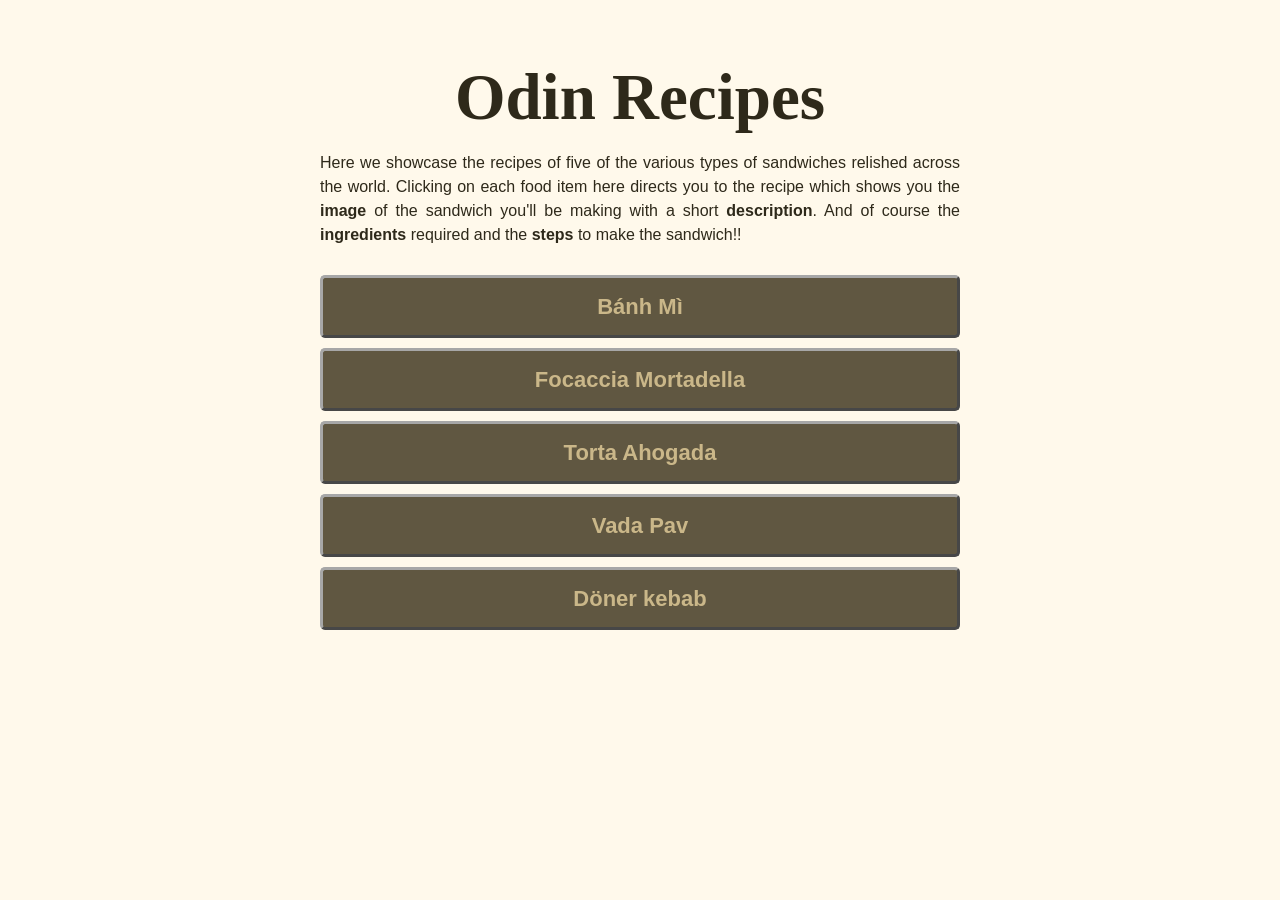
<file: index.html>
<!DOCTYPE html>
<html lang="en">
    <head>
        <meta charset="UTF-8">
        <title>Odin Recipes</title>
        <link rel="stylesheet" href="style.css">
    </head>
    <body class="vessel">
        <h1 class="heading">Odin Recipes</h1>
        <p class="guide">Here we showcase the recipes of five of the various types of sandwiches relished across the world. 
Clicking on each food item here directs you to the recipe which shows you the <span class="highlight">image</span> of the sandwich you'll be making with a short <span class="highlight">description</span>. And of course the <span class="highlight">ingredients</span> required and the <span class="highlight">steps</span> to make the sandwich!!</p>
        <ul class="bullet">
            <li class="recipe-container"><a class="button spec1" href="recipes/banh-mi.html">Bánh Mì</a></li>
            <li class="recipe-container"><a class="button spec2" href="recipes/focaccia-mortadella.html">Focaccia Mortadella</a></li>
            <li class="recipe-container"><a class="button spec3" href="recipes/torta-ahogada.html">Torta Ahogada</a></li>
            <li class="recipe-container"><a class="button spec4" href="recipes/vada-pav.html">Vada Pav</a></li>
            <li class="recipe-container"><a class="button spec5" href="recipes/doner-kebab.html">Döner kebab</a></li>
        </ul>
    </body>
</html>
</file>
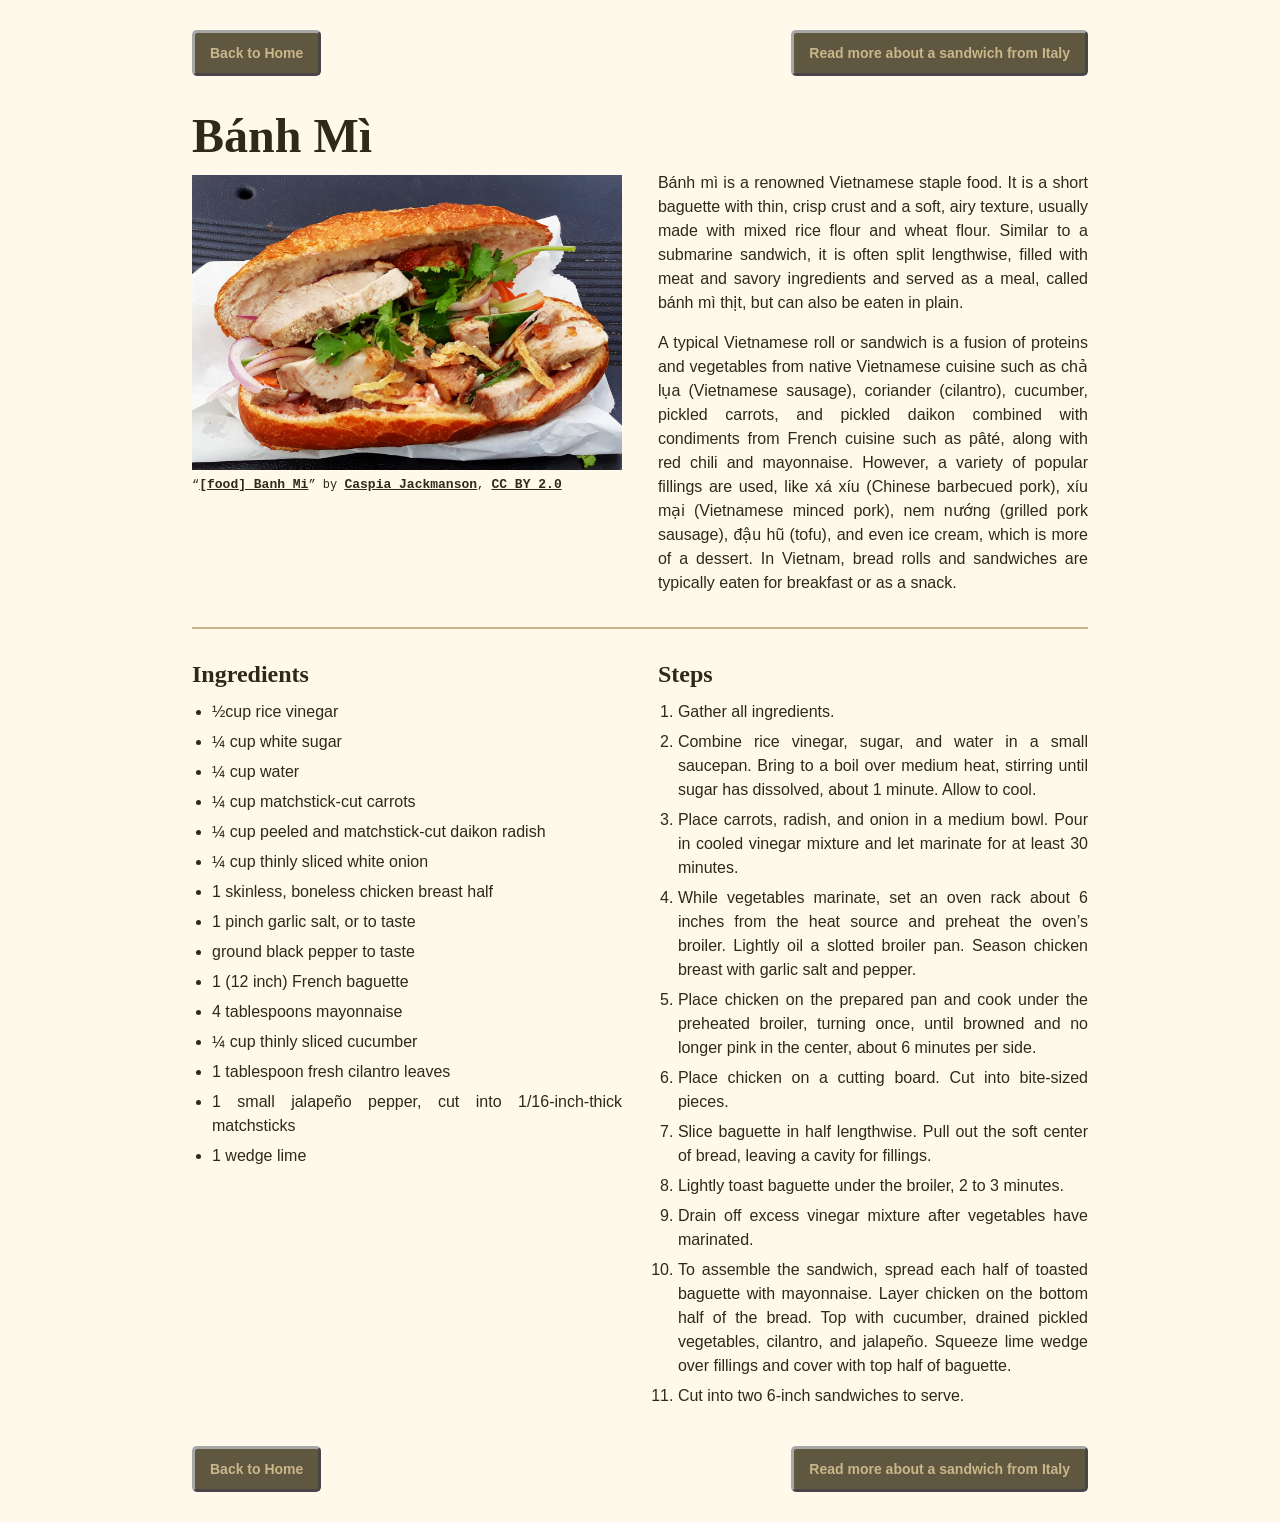
<file: recipes/banh-mi.html>
<!DOCTYPE html>
<html lang="en">
    <head>
        <meta charset="UTF-8">
        <title>Bánh Mì</title>
        <link rel="stylesheet" href="../style.css">
    </head>
    <body>
        <div><a href="../index.html" class="button banh">Back to Home</a><a href="focaccia-mortadella.html" class="button">Read more about a sandwich from Italy</a></div>
        <div class="hero">
            <span class="photo-box">
                <h1>Bánh Mì</h1>
                <img width="2928" height="2008" class="image" src="../images/banh-mi.jpg" alt="It is a Vietnamese baguette with pate, mayonnaise, carrot, cucumber, fresh red onion, roast pork with crackling, coriander, hoi sin sauce, shop-made fried onions and fresh chilli.">
                <div><span class="attribution-text">“</span><a class="attribution-link" href="https://www.flickr.com/photos/djackmanson/48210084217" title="[food] Banh Mi">[food] Banh Mi</a><span class="attribution-text">” by </span><a class="attribution-link" href="https://www.flickr.com/photos/djackmanson/">Caspia Jackmanson</a><span class="attribution-text">, </span><a class="attribution-link" href="https://creativecommons.org/licenses/by/2.0/deed.en" rel="license noopener noreferrer">CC BY 2.0</a></div>
            </span><span class="description-box">
                <p class="p1">Bánh mì is a renowned Vietnamese staple food. It is a short baguette with thin, crisp crust and a soft, airy texture, usually made with mixed rice flour and wheat flour. Similar to a submarine sandwich, it is often split lengthwise, filled with meat and savory ingredients and served as a meal, called bánh mì thịt, but can also be eaten in plain.</p>
                <p>A typical Vietnamese roll or sandwich is a fusion of proteins and vegetables from native Vietnamese cuisine such as chả lụa (Vietnamese sausage), coriander (cilantro), cucumber, pickled carrots, and pickled daikon combined with condiments from French cuisine such as pâté, along with red chili and mayonnaise. However, a variety of popular fillings are used, like xá xíu (Chinese barbecued pork), xíu mại (Vietnamese minced pork), nem nướng (grilled pork sausage), đậu hũ (tofu), and even ice cream, which is more of a dessert. In Vietnam, bread rolls and sandwiches are typically eaten for breakfast or as a snack.</p>
            </span>
        </div>
        <div class="ingresteps-box">
            <span class="ingredients-box">
            <h2>Ingredients</h2>
            <ul>
                <li>½cup rice vinegar</li>
                <li>¼ cup white sugar</li>
                <li>¼ cup water</li>
                <li>¼ cup matchstick-cut carrots</li>
                <li>¼ cup peeled and matchstick-cut daikon radish</li>
                <li>¼ cup thinly sliced white onion</li>
                <li>1 skinless, boneless chicken breast half</li>
                <li>1 pinch garlic salt, or to taste</li>
                <li>ground black pepper to taste</li>
                <li>1 (12 inch) French baguette</li>
                <li>4 tablespoons mayonnaise</li>
                <li>¼ cup thinly sliced cucumber</li>
                <li>1 tablespoon fresh cilantro leaves</li>
                <li>1 small jalapeño pepper, cut into 1/16-inch-thick matchsticks</li>
                <li>1 wedge lime</li>
            </ul>
            </span><span class="steps-box">
            <h2>Steps</h2>
            <ol>
                <li>Gather all ingredients.</li>
                <li>Combine rice vinegar, sugar, and water in a small saucepan. Bring to a boil over medium heat, stirring until sugar has dissolved, about 1 minute. Allow to cool.</li>
                <li>Place carrots, radish, and onion in a medium bowl. Pour in cooled vinegar mixture and let marinate for at least 30 minutes.</li>
                <li>While vegetables marinate, set an oven rack about 6 inches from the heat source and preheat the oven’s broiler. Lightly oil a slotted broiler pan. Season chicken breast with garlic salt and pepper.</li>
                <li>Place chicken on the prepared pan and cook under the preheated broiler, turning once, until browned and no longer pink in the center, about 6 minutes per side.</li>
                <li>Place chicken on a cutting board. Cut into bite-sized pieces.</li>
                <li>Slice baguette in half lengthwise. Pull out the soft center of bread, leaving a cavity for fillings.</li>
                <li>Lightly toast baguette under the broiler, 2 to 3 minutes.</li>
                <li>Drain off excess vinegar mixture after vegetables have marinated.</li>
                <li>To assemble the sandwich, spread each half of toasted baguette with mayonnaise. Layer chicken on the bottom half of the bread. Top with cucumber, drained pickled vegetables, cilantro, and jalapeño. Squeeze lime wedge over fillings and cover with top half of baguette.</li>
                <li>Cut into two 6-inch sandwiches to serve.</li>
            </ol>
            </span>
        </div>
        <div><a href="../index.html" class="button banh">Back to Home</a><a href="focaccia-mortadella.html" class="button">Read more about a sandwich from Italy</a></div>
    </body>
</html>
</file>
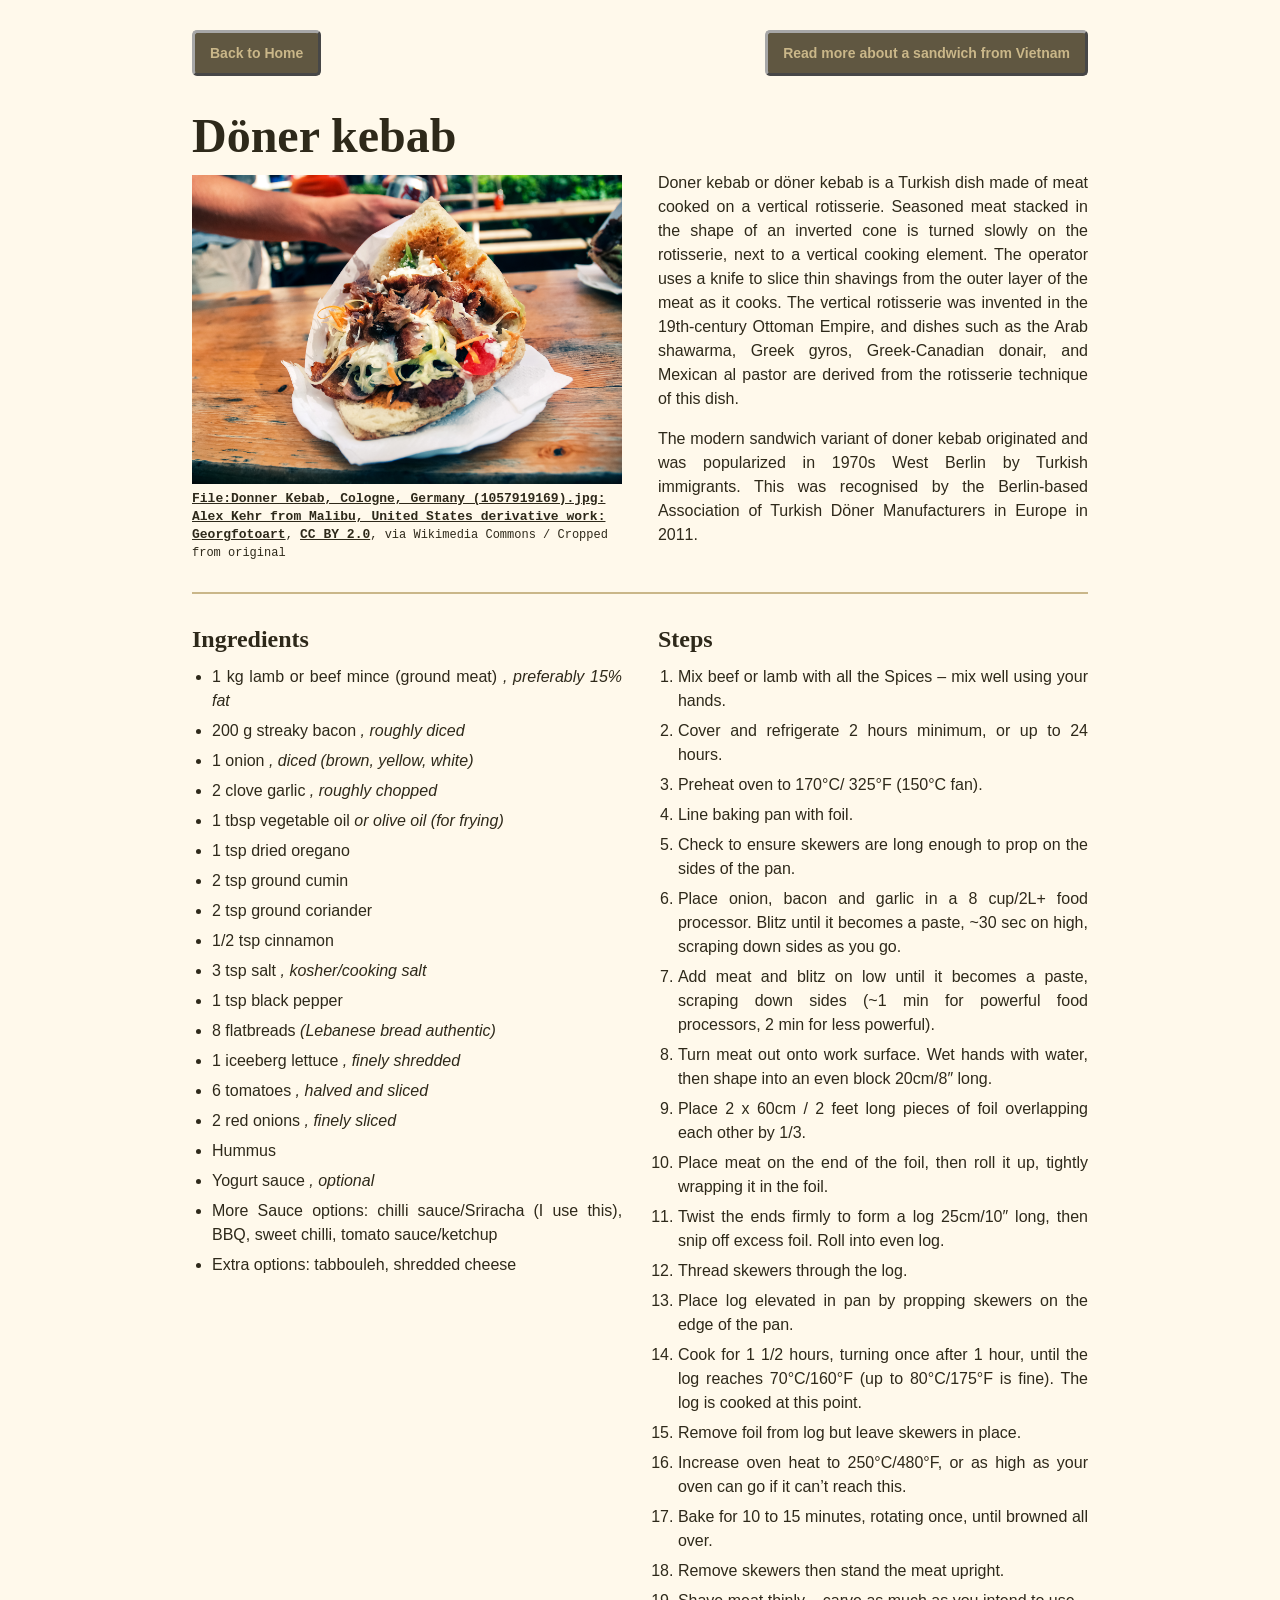
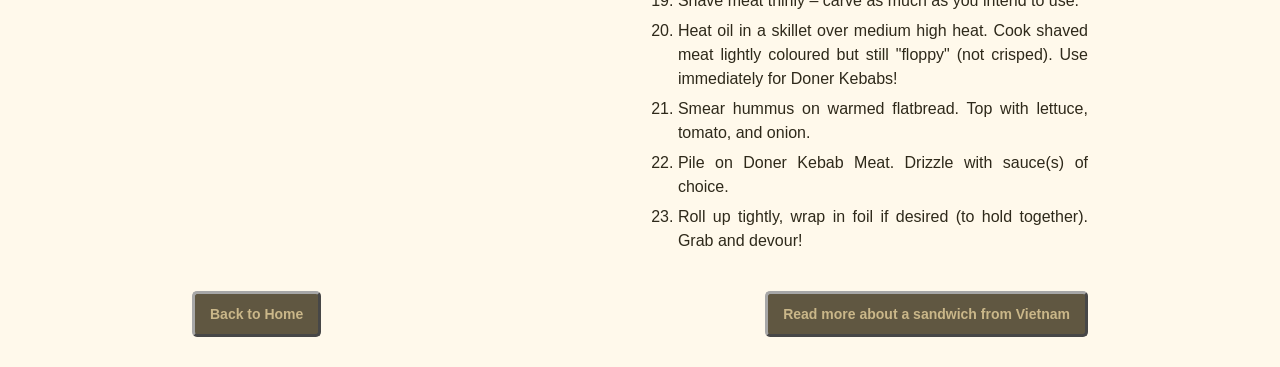
<file: recipes/doner-kebab.html>
<!DOCTYPE html>
<html lang="en">
    <head>
        <meta charset="UTF-8">
        <title>Döner kebab</title>
        <link rel="stylesheet" href="../style.css">
    </head>
    <body>
        <div><a href="../index.html" class="button doner">Back to Home</a><a href="banh-mi.html" class="button">Read more about a sandwich from Vietnam</a></div>
        <div class="hero">
            <span class="photo-box">
                <h1>Döner kebab</h1>
                <img width="3260" height="2339" class="image" src="../images/doner-kebab.jpg" alt="It is a delicacy which contains thinly sliced seasoned roasted juicy meat stuffed in Pita bread with Hummus, yogurt sauce, and pickled veggies">
                <div><a class="attribution-link" href="https://commons.wikimedia.org/wiki/File:Donner_Kebab,_Cologne,_Germany_(1057919169)_b.jpg">File:Donner Kebab, Cologne, Germany (1057919169).jpg: Alex Kehr from Malibu, United States derivative work: Georgfotoart</a><span class="attribution-text">, </span><a class="attribution-link" href="https://creativecommons.org/licenses/by/2.0">CC BY 2.0</a><span class="attribution-text">, via Wikimedia Commons / Cropped from original</span></div>
            </span><span class="description-box">
                <p class="p1">Doner kebab or döner kebab is a Turkish dish made of meat cooked on a vertical rotisserie. Seasoned meat stacked in the shape of an inverted cone is turned slowly on the rotisserie, next to a vertical cooking element. The operator uses a knife to slice thin shavings from the outer layer of the meat as it cooks. The vertical rotisserie was invented in the 19th-century Ottoman Empire, and dishes such as the Arab shawarma, Greek gyros, Greek-Canadian donair, and Mexican al pastor are derived from the rotisserie technique of this dish.</p>
                <p>The modern sandwich variant of doner kebab originated and was popularized in 1970s West Berlin by Turkish immigrants. This was recognised by the Berlin-based Association of Turkish Döner Manufacturers in Europe in 2011.</p>
            </span>
        </div>
        <div class="ingresteps-box">
            <span class="ingredients-box">
            <h2>Ingredients</h2>
            <ul>
                <li>1 kg lamb or beef mince (ground meat) <em>, preferably 15% fat</em></li>
                <li>200 g streaky bacon <em>, roughly diced</em></li>
                <li>1 onion <em>, diced (brown, yellow, white)</em></li>
                <li>2 clove garlic <em>, roughly chopped</em></li>
                <li>1 tbsp vegetable oil <em>or olive oil (for frying)</em></li>
                <li>1 tsp dried oregano</li>
                <li>2 tsp ground cumin</li>
                <li>2 tsp ground coriander</li>
                <li>1/2 tsp cinnamon</li>
                <li>3 tsp salt <em>, kosher/cooking salt</em></li>
                <li>1 tsp black pepper</li>
                <li>8 flatbreads <em>(Lebanese bread authentic)</em></li>
                <li>1 iceeberg lettuce <em>, finely shredded</em></li>
                <li>6 tomatoes <em>, halved and sliced</em></li>
                <li>2 red onions <em>, finely sliced</em></li>
                <li>Hummus</li>
                <li>Yogurt sauce <em>, optional</em></li>
                <li>More Sauce options: chilli sauce/Sriracha (I use this), BBQ, sweet chilli, tomato sauce/ketchup</li>
                <li>Extra options: tabbouleh, shredded cheese</li>
            </ul>
            </span><span class="steps-box">
            <h2>Steps</h2>
            <ol>
                <li>Mix beef or lamb with all the Spices – mix well using your hands.</li>
                <li>Cover and refrigerate 2 hours minimum, or up to 24 hours.</li>
                <li>Preheat oven to 170°C/ 325°F (150°C fan).</li>
                <li>Line baking pan with foil.</li>
                <li>Check to ensure skewers are long enough to prop on the sides of the pan.</li>
                <li>Place onion, bacon and garlic in a 8 cup/2L+ food processor. Blitz until it becomes a paste, ~30 sec on high, scraping down sides as you go.</li>
                <li>Add meat and blitz on low until it becomes a paste, scraping down sides (~1 min for powerful food processors, 2 min for less powerful).</li>
                <li>Turn meat out onto work surface. Wet hands with water, then shape into an even block 20cm/8″ long.</li>
                <li>Place 2 x 60cm / 2 feet long pieces of foil overlapping each other by 1/3.</li>
                <li>Place meat on the end of the foil, then roll it up, tightly wrapping it in the foil.</li>
                <li>Twist the ends firmly to form a log 25cm/10″ long, then snip off excess foil. Roll into even log.</li>
                <li>Thread skewers through the log.</li>
                <li>Place log elevated in pan by propping skewers on the edge of the pan.</li>
                <li>Cook for 1 1/2 hours, turning once after 1 hour, until the log reaches 70°C/160°F (up to 80°C/175°F is fine). The log is cooked at this point.</li>
                <li>Remove foil from log but leave skewers in place.</li>
                <li>Increase oven heat to 250°C/480°F, or as high as your oven can go if it can’t reach this.</li>
                <li>Bake for 10 to 15 minutes, rotating once, until browned all over.</li>
                <li>Remove skewers then stand the meat upright.</li>
                <li>Shave meat thinly – carve as much as you intend to use.</li>
                <li>Heat oil in a skillet over medium high heat. Cook shaved meat lightly coloured but still "floppy" (not crisped). Use immediately for Doner Kebabs!</li>
                <li>Smear hummus on warmed flatbread. Top with lettuce, tomato, and onion.</li>
                <li>Pile on Doner Kebab Meat. Drizzle with sauce(s) of choice.</li>
                <li>Roll up tightly, wrap in foil if desired (to hold together). Grab and devour!</li>
            </ol>
            </span>
        </div>
        <div><a href="../index.html" class="button doner">Back to Home</a><a href="banh-mi.html" class="button">Read more about a sandwich from Vietnam</a></div>
    </body>
</html>
</file>
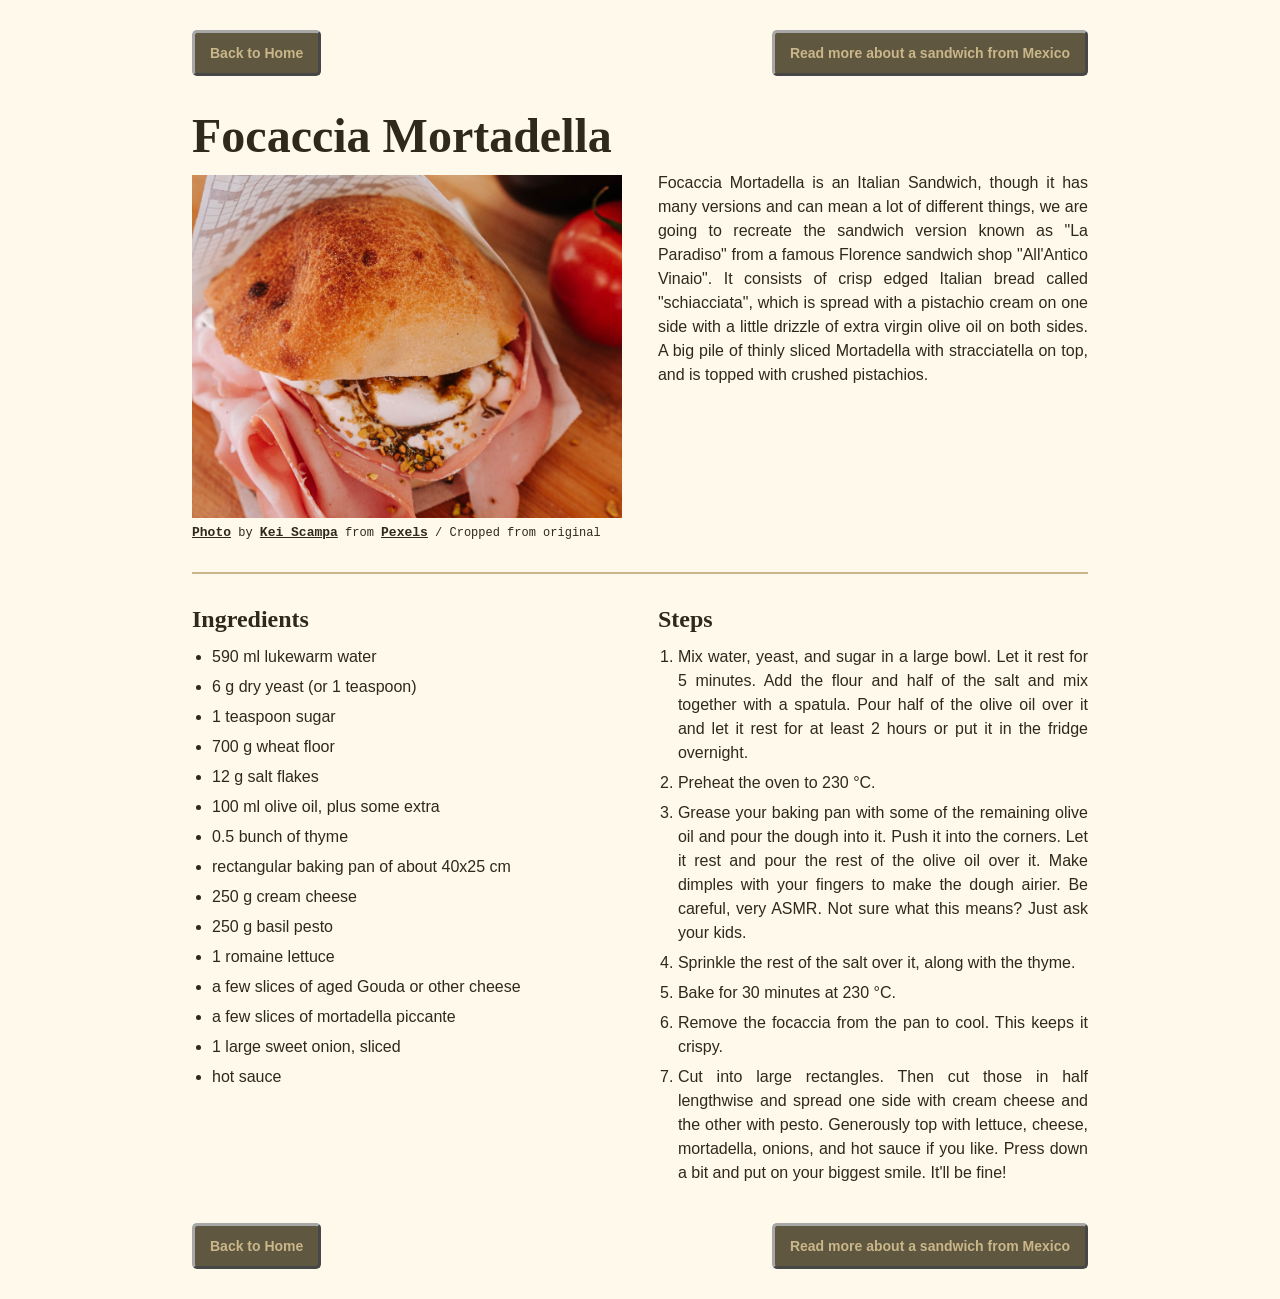
<file: recipes/focaccia-mortadella.html>
<!DOCTYPE html>
<html lang="en">
    <head>
        <meta charset="UTF-8">
        <title>Focaccia Mortadella</title>
        <link rel="stylesheet" href="../style.css">
    </head>
    <body>
        <div><a href="../index.html" class="button mortadella">Back to Home</a><a href="torta-ahogada.html" class="button">Read more about a sandwich from Mexico</a></div>
        <div class="hero">
            <span class="photo-box">
        <h1>Focaccia Mortadella</h1>
        <img class="image" width="4135" height="3297" src="../images/focaccia-mortadella.jpg" alt="A focaccia mortadella sandwich has focaccia stuffed with mortadella topped with fresh cheese and pistachio spread served on a wooden board.">
        <div><a class="attribution-link" href="https://www.pexels.com/photo/close-up-of-a-sandwich-16533156/">Photo</a><span class="attribution-text"> by </span><a class="attribution-link" href="https://www.pexels.com/@kei-scampa-1201427/">Kei Scampa</a><span class="attribution-text"> from </span><a class="attribution-link" href="https://www.pexels.com/license/">Pexels</a><span class="attribution-text"> / Cropped from original</span></div>
        </span><span class="description-box">
        <p class="p1">Focaccia Mortadella is an Italian Sandwich, though it has many versions and can mean a lot of different things, we are going to recreate the sandwich version known as "La Paradiso" from a famous Florence sandwich shop "All'Antico Vinaio". It consists of crisp edged Italian bread called "schiacciata", which is spread with a pistachio cream on one side with a little drizzle of extra virgin olive oil on both sides. A big pile of thinly sliced Mortadella with stracciatella on top, and is topped with crushed pistachios.</p>
        </span>
        </div>
        <div class="ingresteps-box">
            <span class="ingredients-box">
        <h2>Ingredients</h2>
        <ul>
            <li>590 ml lukewarm water</li>
            <li>6 g dry yeast (or 1 teaspoon)</li>
            <li>1 teaspoon sugar</li>
            <li>700 g wheat floor</li>
            <li>12 g salt flakes</li>
            <li>100 ml olive oil, plus some extra</li>
            <li>0.5 bunch of thyme</li>
            <li>rectangular baking pan of about 40x25 cm</li>
            <li>250 g cream cheese</li>
            <li>250 g basil pesto</li>
            <li>1 romaine lettuce</li>
            <li>a few slices of aged Gouda or other cheese</li>
            <li>a few slices of mortadella piccante</li>
            <li>1 large sweet onion, sliced</li>
            <li>hot sauce</li>
        </ul>
        </span><span class="steps-box">
        <h2>Steps</h2>
        <ol>
            <li>Mix water, yeast, and sugar in a large bowl. Let it rest for 5 minutes. Add the flour and half of the salt and mix together with a spatula. Pour half of the olive oil over it and let it rest for at least 2 hours or put it in the fridge overnight.</li>
            <li>Preheat the oven to 230 °C.</li>
            <li>Grease your baking pan with some of the remaining olive oil and pour the dough into it. Push it into the corners. Let it rest and pour the rest of the olive oil over it. Make dimples with your fingers to make the dough airier. Be careful, very ASMR. Not sure what this means? Just ask your kids.</li>
            <li>Sprinkle the rest of the salt over it, along with the thyme.</li>
            <li>Bake for 30 minutes at 230 °C.</li>
            <li>Remove the focaccia from the pan to cool. This keeps it crispy.</li>
            <li>Cut into large rectangles. Then cut those in half lengthwise and spread one side with cream cheese and the other with pesto. Generously top with lettuce, cheese, mortadella, onions, and hot sauce if you like. Press down a bit and put on your biggest smile. It'll be fine!</li>
        </ol>
        </span>
        </div>
        <div><a href="../index.html" class="button mortadella">Back to Home</a><a href="torta-ahogada.html" class="button">Read more about a sandwich from Mexico</a></div>
    </body>
</html>
</file>
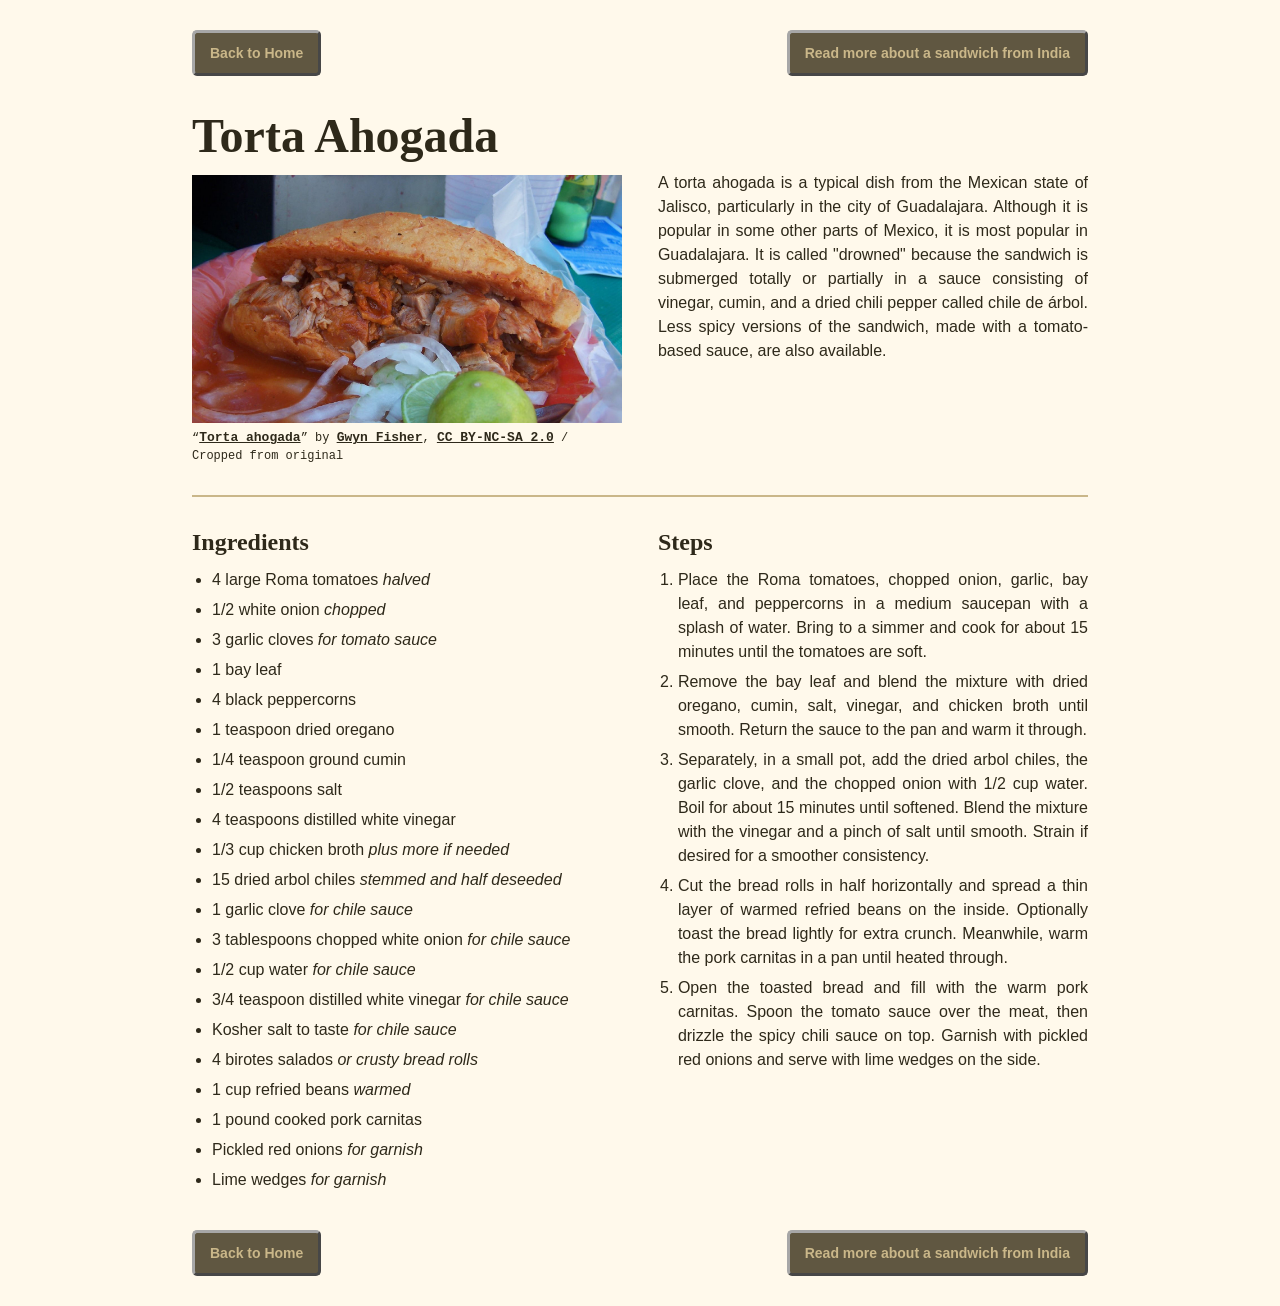
<file: recipes/torta-ahogada.html>
<!DOCTYPE html>
<html lang="en">
    <head>
        <meta charset="UTF-8">
        <title>Torta Ahogada</title>
        <link rel="stylesheet" href="../style.css">
    </head>
    <body>
        <div><a href="../index.html" class="button torta">Back to Home</a><a href="vada-pav.html" class="button">Read more about a sandwich from India</a></div>
        <div class="hero">
            <span class="photo-box">
        <h1>Torta Ahogada</h1>
        <img class="image" width="1529" height="883" src="../images/torta-ahogada.jpg" alt="Torta Ahogada is a juicy meaty sandwich with onions and lime as garnish served on a plate">
        <div><span class="attribution-text">“</span><a class="attribution-link" href="https://www.flickr.com/photos/g_w_y_n/101328815" title="Torta ahogada">Torta ahogada</a><span class="attribution-text">” by </span><a class="attribution-link" href="https://www.flickr.com/photos/g_w_y_n/">Gwyn Fisher</a><span class="attribution-text">, </span><a class="attribution-link" href="https://creativecommons.org/licenses/by-nc-sa/2.0/deed.en" rel="license noopener noreferrer">CC BY-NC-SA 2.0</a><span class="attribution-text"> / Cropped from original</span></div>
        </span><span class="description-box">
        <p class="p1">A torta ahogada is a typical dish from the Mexican state of Jalisco, particularly in the city of Guadalajara. Although it is popular in some other parts of Mexico, it is most popular in Guadalajara. It is called "drowned" because the sandwich is submerged totally or partially in a sauce consisting of vinegar, cumin, and a dried chili pepper called chile de árbol. Less spicy versions of the sandwich, made with a tomato-based sauce, are also available.</p>
        </span>
        </div>
        <div class="ingresteps-box">
            <span class="ingredients-box">
        <h2>Ingredients</h2>
        <ul>
            <li>4 large Roma tomatoes <em>halved</em></li>
            <li>1/2 white onion <em>chopped</em></li>
            <li>3 garlic cloves <em>for tomato sauce</em></li>
            <li>1 bay leaf</li>
            <li>4 black peppercorns</li>
            <li>1 teaspoon dried oregano</li>
            <li>1/4 teaspoon ground cumin</li>
            <li>1/2 teaspoons salt</li>
            <li>4 teaspoons distilled white vinegar</li>
            <li>1/3 cup chicken broth <em>plus more if needed</em></li>
            <li>15 dried arbol chiles <em>stemmed and half deseeded</em></li>
            <li>1 garlic clove <em>for chile sauce</em></li>
            <li>3 tablespoons chopped white onion <em>for chile sauce</em></li>
            <li>1/2 cup water <em>for chile sauce</em></li>
            <li>3/4 teaspoon distilled white vinegar <em>for chile sauce</em></li>
            <li>Kosher salt to taste <em>for chile sauce</em></li>
            <li>4 birotes salados <em>or crusty bread rolls</em></li>
            <li>1 cup refried beans <em>warmed</em></li>
            <li>1 pound cooked pork carnitas</li>
            <li>Pickled red onions <em>for garnish</em></li>
            <li>Lime wedges <em>for garnish</em></li>
        </ul>
        </span><span class="steps-box">
        <h2>Steps</h2>
        <ol>
            <li>Place the Roma tomatoes, chopped onion, garlic, bay leaf, and peppercorns in a medium saucepan with a splash of water. Bring to a simmer and cook for about 15 minutes until the tomatoes are soft.</li>
            <li>Remove the bay leaf and blend the mixture with dried oregano, cumin, salt, vinegar, and chicken broth until smooth. Return the sauce to the pan and warm it through.</li>
            <li>Separately, in a small pot, add the dried arbol chiles, the garlic clove, and the chopped onion with 1/2 cup water. Boil for about 15 minutes until softened. Blend the mixture with the vinegar and a pinch of salt until smooth. Strain if desired for a smoother consistency.</li>
            <li>Cut the bread rolls in half horizontally and spread a thin layer of warmed refried beans on the inside. Optionally toast the bread lightly for extra crunch. Meanwhile, warm the pork carnitas in a pan until heated through.</li>
            <li>Open the toasted bread and fill with the warm pork carnitas. Spoon the tomato sauce over the meat, then drizzle the spicy chili sauce on top. Garnish with pickled red onions and serve with lime wedges on the side.</li>
        </ol>
    </span>
    </div>
        <div><a href="../index.html" class="button torta">Back to Home</a><a href="vada-pav.html" class="button">Read more about a sandwich from India</a></div>
    </body>
</html>
</file>
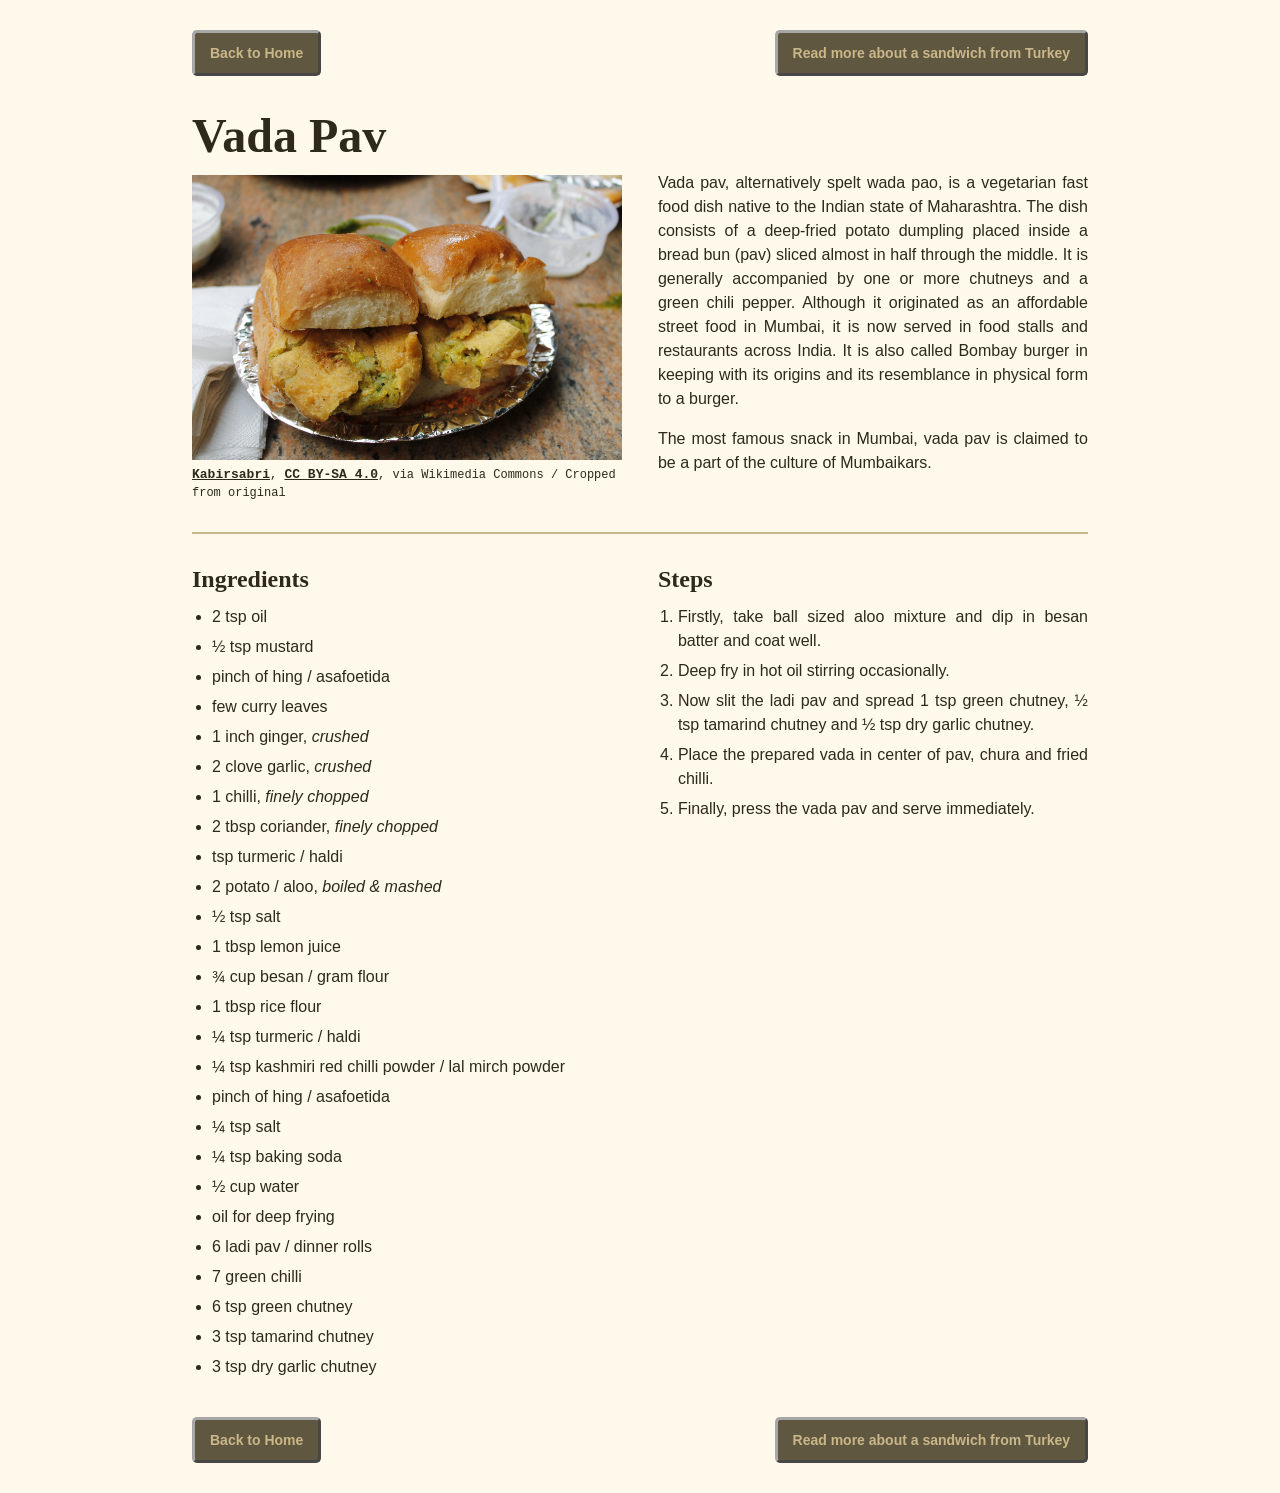
<file: recipes/vada-pav.html>
<!DOCTYPE html>
<html lang="en">
    <head>
        <meta charset="UTF-8">
        <title>Vada Pav</title>
        <link rel="stylesheet" href="../style.css">
    </head>
    <body>
        <div><a href="../index.html" class="button vada">Back to Home</a><a href="doner-kebab.html" class="button">Read more about a sandwich from Turkey</a></div>
        <div class="hero">
            <span class="photo-box">
        <h1>Vada Pav</h1>
        <img class="image" width="3390" height="2250" src="../images/vada-pav.jpeg" alt="It is an Indian snack which consist of buttered toasted buns, called 'Pav', which is then stuffed with a fried spiced gram flour batter coated potato balls. Usually paired with a fried green chilli on top and hot chutney for a quick filling spice trip">
        <div><a class="attribution-link" href="https://commons.wikimedia.org/wiki/File:Vada_Pao_in_Delhi.JPG">Kabirsabri</a><span class="attribution-text">, </span><a class="attribution-link" href="https://creativecommons.org/licenses/by-sa/4.0">CC BY-SA 4.0</a><span class="attribution-text">, via Wikimedia Commons / Cropped from original</span></div>
        </span><span class="description-box">
        <p class="p1">Vada pav, alternatively spelt wada pao, is a vegetarian fast food dish native to the Indian state of Maharashtra. The dish consists of a deep-fried potato dumpling placed inside a bread bun (pav) sliced almost in half through the middle. It is generally accompanied by one or more chutneys and a green chili pepper. Although it originated as an affordable street food in Mumbai, it is now served in food stalls and restaurants across India. It is also called Bombay burger in keeping with its origins and its resemblance in physical form to a burger.</p>
        <p>The most famous snack in Mumbai, vada pav is claimed to be a part of the culture of Mumbaikars.</p>
    </span>
    </div>
    <div class="ingresteps-box">
        <span class="ingredients-box">
        <h2>Ingredients</h2>
        <ul>
            <li>2 tsp oil</li>
            <li>½ tsp mustard</li>
            <li>pinch of hing / asafoetida</li>
            <li>few curry leaves</li>
            <li>1 inch ginger, <em>crushed</em></li>
            <li>2 clove garlic, <em>crushed</em></li>
            <li>1 chilli, <em>finely chopped</em></li>
            <li>2 tbsp coriander, <em>finely chopped</em></li>
            <li>tsp turmeric / haldi</li>
            <li>2 potato / aloo, <em>boiled & mashed</em></li>
            <li>½ tsp salt</li>
            <li>1 tbsp lemon juice</li>
            <li>¾ cup besan / gram flour</li>
            <li>1 tbsp rice flour</li>
            <li>¼ tsp turmeric / haldi</li>
            <li>¼ tsp kashmiri red chilli powder / lal mirch powder</li>
            <li>pinch of hing / asafoetida</li>
            <li>¼ tsp salt</li>
            <li>¼ tsp baking soda</li>
            <li>½ cup water</li>
            <li>oil for deep frying</li>
            <li>6 ladi pav / dinner rolls</li>
            <li>7 green chilli</li>
            <li>6 tsp green chutney</li>
            <li>3 tsp tamarind chutney</li>
            <li>3 tsp dry garlic chutney</li>
        </ul>
        </span><span class="steps-box">
        <h2>Steps</h2>
        <ol>
            <li>Firstly, take ball sized aloo mixture and dip in besan batter and coat well.</li>
            <li>Deep fry in hot oil stirring occasionally.</li>
            <li>Now slit the ladi pav and spread 1 tsp green chutney, ½ tsp tamarind chutney and ½ tsp dry garlic chutney.</li>
            <li>Place the prepared vada in center of pav, chura and fried chilli.</li>
            <li>Finally, press the vada pav and serve immediately.</li>
        </ol>
        </span>
        </div>
        <div><a href="../index.html" class="button vada">Back to Home</a><a href="doner-kebab.html" class="button">Read more about a sandwich from Turkey</a></div>
    </body>
</html>
</file>
<file: style.css>
body {
    margin: 30px 15%;
    background-color: #fff9eb;
}

.p1 {
    margin-bottom: 16px;
}

.doner {
    margin-right: calc(100% - 129.36px - 322.81px);
}

.banh {
    margin-right: calc(100% - 129.36px - 296.63px);
}

.mortadella {
    margin-right: calc(100% - 129.36px - 316.06px);
}

.vada {
    margin-right: calc(100% - 129.36px - 313.48px);
}

.torta {
    margin-right: calc(100% - 129.36px - 301.28px);
}

.hero {
    margin-top: 32px;
    padding-bottom: 32px;
    border-bottom: 2px solid #cab789;
}

.ingresteps-box {
    margin-top: 32px;
    margin-bottom: 32px;
}
.photo-box {
    display: inline-block;
    width: 48%;
    margin-right: 2%;
}

.description-box {
    margin-top: 63px;
    display: inline-block;
    width: 48%;
    margin-left: 2%;
    vertical-align: top;
}

.ingredients-box {
    display: inline-block;
    width: 48%;
    margin-right: 2%;
    vertical-align: top;
}

.steps-box {
    display: inline-block;
    width: 48%;
    margin-left: 2%;
    vertical-align: top;
}

.image {
    width: 100%;
    height: auto;
}

p {
    margin-top: 0px;
    margin-bottom: 0px;
}

p,
li {
    font-family: sans-serif;
    font-size: 16px;
    text-align: justify;
    color: #2e291a;
    line-height: 1.5;
}

li{
    margin-bottom: 6px;
}

h1,
h2 {
    font-family: serif;
    margin-bottom: 12px;
    color: #2e291a;
    margin-top: 0px;
}

h1 {
    font-size: 48px;
}

.attribution-text {
    text-align: justify;
    font-family: monospace;
    font-size: 12px;
    color: #2e291a;
}

.attribution-link:link {
    color: #2e291a;
    font-weight: bold;
    font-family: monospace;
    /* text-decoration: none; */
}

.attribution-link:visited {
    color: #2e291a;

}

.attribution-link:hover {
    color: #a9996f;
    text-decoration: none;
}

.button {
    display: inline-block;
    font-family: sans-serif;
    padding: 12px 15px;
    font-size: 14px;
    font-weight: bold;
    background-color: #605741;
    text-decoration: none;
    border-top: rgb(167, 167, 167) solid 3px;
    border-left: rgb(167, 167, 167) solid 3px;
    border-bottom: rgb(71, 71, 71) solid 3px;
    border-right: rgb(71, 71, 71) solid 3px;
    border-radius: 5px;
}

.button:link {
    color: #cab789;
}

.button:visited {
    color: #cab789;
}

.button:hover {
    color: white;
    background-color: #a9996f;
}

.button:active {
    border-bottom: rgb(167, 167, 167) solid 3px;
    border-right: rgb(167, 167, 167) solid 3px;
    border-top: rgb(71, 71, 71) solid 3px;
    border-left: rgb(71, 71, 71) solid 3px;
}

ol,
ul {
    padding-left: 20px;
    margin-top: 0px;
    margin-bottom: 0px;
}

/* for index */

.vessel {
    margin: 60px 25%;
    background-color: #fff9eb;
}

.heading {
    font-size: 65px;
    text-align: center;
    margin-bottom: 16px;
}

.bullet {
    list-style-type: none;
    padding: 0;
}

.guide {
    margin-bottom: 28px
}

.recipe-container {
    margin-bottom: 10px;
}

.spec1,
.spec2,
.spec3,
.spec4,
.spec5 {
    display: block;
    text-align: center;
    font-size: 22px;
}

/* .spec1 {
    width: 90.45px;
}

.spec2 {
    width: 169.83px;
}

.spec3 {
    width: 133.23px;
}

.spec4 {
    width: 97.5px;
}

.spec5 {
    width: 120.81px;
} */

/*
NOTE: margin: 0px auto; only works for block elements
      it doesn't work for inline-block, and you have
      to set a width for the block. And border-box 
      property helps as we have seen above
90.45
169.83
133.23
97.5
120.81 */

.highlight {
    font-weight: bold;
}
</file>
